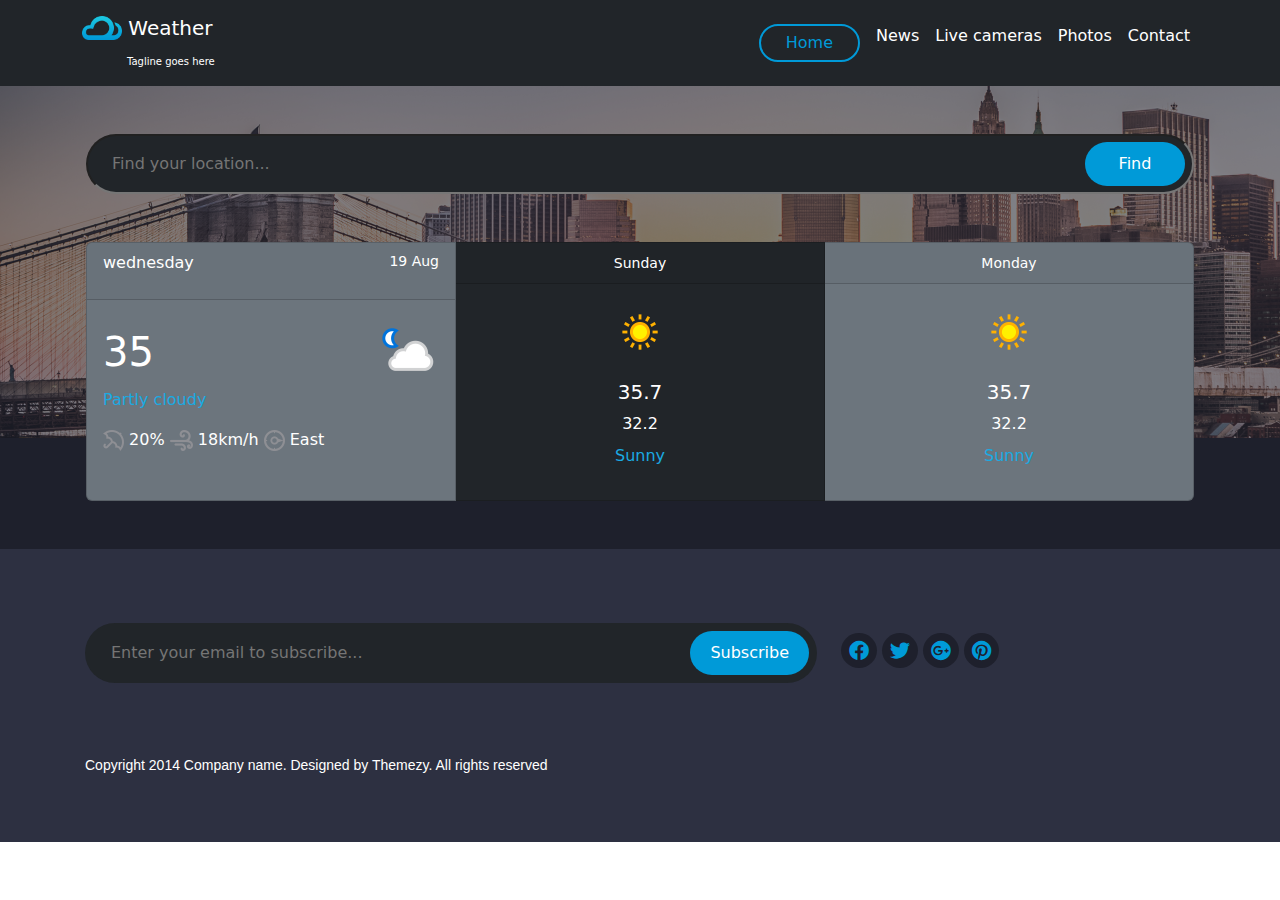
<file: index.html>
<!DOCTYPE html>
<html lang="en">

<head>
    <meta charset="UTF-8">
    <title>Weather</title>
    <meta name="viewport" content="width=device-width, initial-scale=1.0">
    <link rel="stylesheet" href="./css/all.min.css">
    <link rel="stylesheet" href="./css/bootstrap-icons.min.css">
    <link rel="stylesheet" href="./css/bootstrap.min.css">
    <link rel="stylesheet" href="./css/main.css">

</head>

<body>
    <nav class="navbar navbar-expand-lg bg-dark navbar-dark">
        <div class="container">
            <a class="navbar-brand" href="#">
                <img src="./images/logo.png" alt="Logo" width="40" height="24" class="d-inline-block align-text-top">
                Weather
                <br>
                <span class="smallp">Tagline goes here</span>
            </a>
            <button class="navbar-toggler" type="button" data-bs-toggle="collapse"
                data-bs-target="#navbarSupportedContent" aria-controls="navbarSupportedContent" aria-expanded="false"
                aria-label="Toggle navigation">
                <span class="navbar-toggler-icon custom-icon"></span>
            </button>

            <div class="collapse navbar-collapse" id="navbarSupportedContent">
                <ul class="navbar-nav ms-auto mb-2 mb-lg-0 justify-space-between">
                    <li class="nav-item">
                        <a class="nav-link active" aria-current="page" href="#">
                            <button class="btn btn-outline-primary">Home</button>
                        </a>
                    </li>
                    <li class="nav-item-one">
                        <a class="nav-link" href="#">News</a>
                    </li>
                    <li class="nav-item-one">
                        <a class="nav-link" href="#">Live cameras</a>
                    </li>
                    <li class="nav-item-one">
                        <a class="nav-link" href="#">Photos</a>
                    </li>
                    <li class="nav-item-one">
                        <a class="nav-link" href="contact.html">Contact</a>
                    </li>

                </ul>
            </div>
        </div>
    </nav>

    <div id="Home">
        <div class="container px-3 py-5 text-center Find-box">
            <input type="text" class="find w-100 mx-auto rounded-5 py-3 px-4  mb-5 bg-dark text-white"
                placeholder="Find your location..." id="search">
            <input type="button" value="Find" id="submit">
            <div class="row">
                <div class="card-group">
                    <div class="card text-bg-secondary">
                        <div class="card-header d-flex justify-content-between">
                            <p id="Date_name">wednesday</p>
                            <small id="Date_number_month">19 Aug</small>
                        </div>
                        <div class="card-body text-start">
                            <div class="weather-info">
                                <h6 class="card-title" id="today_location"></h6>
                                <div class="weather-info d-flex justify-content-between align-items-center">
                                    <h1 id="today_Temp">35</h1><span class="weather-icon"><img id="today_condition_icon"
                                            src="./images/116.png" alt=""></span>
                                </div>
                                <p class="caption_span fs-6 text-blue" id="condition_text">Partly cloudy
                                <p>
                                <div class="footer-imgs">
                                    <img src="./images/icon-umberella.png" alt="umbrella icon"> 20%
                                    <img src="./images/icon-wind.png" alt=""> 18km/h
                                    <img src="./images/icon-compass.png" alt=""> East
                                </div>

                            </div>
                        </div>

                    </div>

                    <div class="card text-bg-dark">
                        <div class="card-header">
                            <small id="nextDay_name">Sunday</small>
                        </div>
                        <div class="card-body text-start text-center">
                            <img class="pb-3" id="next_condition_icon" src="./images/113.png" alt="">
                            <h5 class="card-title" id="next_max_temp">35.7</h5>
                            <p class="card-title" id="next_min_temp">32.2</p>
                            <p class="caption_span fs-6 text-light-blue" id="next_condition_text">Sunny</p>
                        </div>

                    </div>
                    <div class="card text-bg-secondary">
                        <div class="card-header">
                            <small id="after_nextDay_name">Monday</small>
                        </div>
                        <div class="card-body text-start text-center">
                            <img class="pb-3" id="after_next_condition_icon" src="./images/113.png" alt="">
                            <h5 class="card-title" id="after_next_max_temp">35.7</h5>
                            <p class="card-title" id="after_next_min_temp">32.2</p>
                            <p class="caption_span fs-6 text-light-blue" id="after_next_condition_text">Sunny</p>
                        </div>

                    </div>
                </div>
            </div>

        </div>
    </div>

    <div id="footer">
        <div class="container">
            <div class="row">
                <div class="subscribe_box col-md-8">
                    <input type="text" class="Subscribe w-100 mx-auto rounded-5 py-3 px-4  mb-5 bg-dark text-white mt-4"
                        placeholder="Enter your email to subscribe...">
                    <input type="submit" value="Subscribe">
                </div>
                <div class="col-md-4">
                    <div class="social_icons">
                        <span class="social_icn"><i class="fa-brands fa-facebook fa-lg"></i></span> <span
                            class="social_icn"><i class="fa-brands fa-twitter fa-lg"></i></span> <span
                            class="social_icn"><i class="fa-brands fa-google-plus fa-lg"></i></span> <span
                            class="social_icn"><i class="fa-brands fa-pinterest fa-lg"></i></span>
                    </div>
                </div>
            </div>
            <p class="subscribe_caption text-white mt-4">
                Copyright 2014 Company name. Designed by Themezy. All rights reserved</p>
        </div>

    </div>








    <script src="./js/main.js"></script>
    <script src="./js/bootstrap.bundle.min.js"></script>
</body>

</html>
</file>
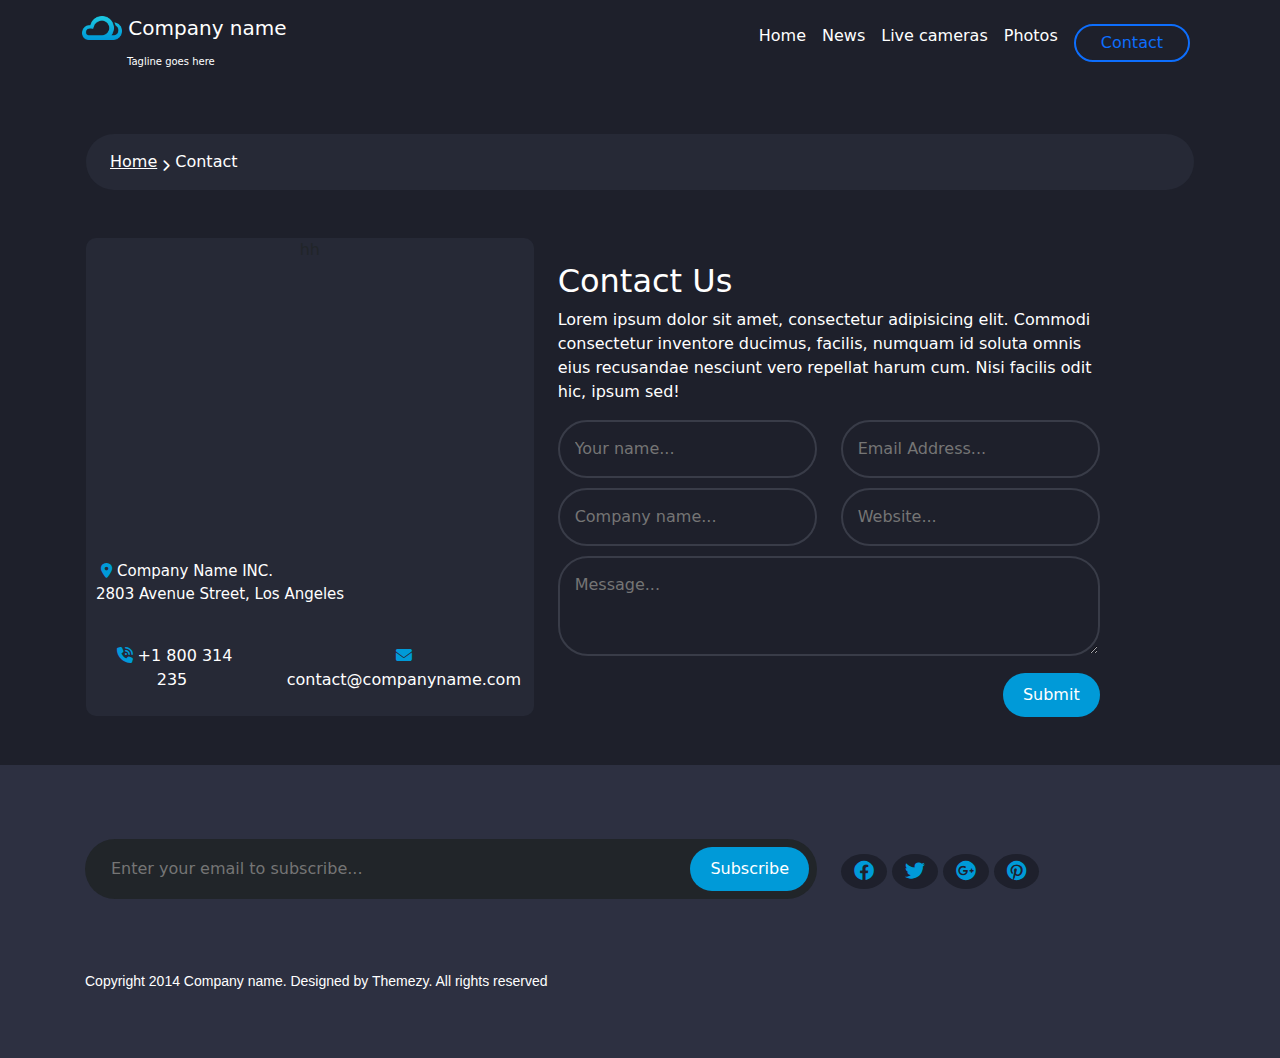
<file: contact.html>
<!DOCTYPE html>
<html lang="en">

<head>
    <meta charset="UTF-8">
    <title>Weather</title>
    <meta name="viewport" content="width=device-width, initial-scale=1.0">
    <link rel="stylesheet" href="./css/all.min.css">
    <link rel="stylesheet" href="./css/bootstrap-icons.min.css">
    <link rel="stylesheet" href="./css/bootstrap.min.css">
    <link rel="stylesheet" href="./css/style.css">

</head>

<body>
    <nav class="navbar navbar-expand-lg  navbar-dark">
        <div class="container">
            <a class="navbar-brand" href="#">
                <img src="./images/logo.png" alt="Logo" width="40" height="24" class="d-inline-block align-text-top">
                Company name
                <br>
                <span class="smallp">Tagline goes here</span>
            </a>
            <button class="navbar-toggler" type="button" data-bs-toggle="collapse"
                data-bs-target="#navbarSupportedContent" aria-controls="navbarSupportedContent" aria-expanded="false"
                aria-label="Toggle navigation">
                <span class="navbar-toggler-icon custom-icon"></span>
            </button>

            <div class="collapse navbar-collapse" id="navbarSupportedContent">
                <ul class="navbar-nav ms-auto mb-2 mb-lg-0 justify-space-between">
                    <li class="nav-item-one">
                        <a class="nav-link" href="index.html">Home</a>
                    </li>
                    <li class="nav-item-one">
                        <a class="nav-link" href="#">News</a>
                    </li>
                    <li class="nav-item-one">
                        <a class="nav-link" href="#">Live cameras</a>
                    </li>
                    <li class="nav-item-one">
                        <a class="nav-link" href="#">Photos</a>
                    </li>
                    <li class="nav-item">
                        <a class="nav-link active"  aria-current="page" href="#">
                            <button class="btn btn-outline-primary">Contact</button>
                        </a>
                    </li>
                    
                </ul>
            </div>
        </div>
    </nav>

    <div id="Home">
        <div class="container px-3 py-5 text-center Find-box">
            <div class="Go w-100 rounded-5 py-3 px-4  mb-5 text-white d-flex">
                <a id="GoHomePage">Home</a> <i class="fa-solid fa-chevron-right fa-xs" style="color: #ffffff;"></i> Contact</div>
            <div class="row">
                <div class="col-md-5">
                    <div class="contact_info">
                        <div class="map">hh</div>
                        <div class="info">
                            <div class="location text-white">
                                <address class="addr text-white me-4"><span class="icons_cont"><i class="fa-solid fa-location-dot"></i></span>Company Name INC. <br>
                                    2803 Avenue Street, Los Angeles</address>
                            </div>
                            <div class="details text-white d-flex">
                                <p class="spacing me-4 ms-2 mb-4"><span class="icons_cont"><i class="fa-solid fa-phone-volume"></i></span>+1 800 314 235</p>
                                <p><span class="icons_cont"><i class="fa-solid fa-envelope"></i></span>contact@companyname.com</p>
                            </div>
                        </div>
                    </div>
                </div>
                <div class="col-md-6 text-white text-start mt-4">
                    <h2>Contact Us</h2>
                    <p class="parag">Lorem ipsum dolor sit amet, consectetur adipisicing elit. Commodi consectetur inventore ducimus, facilis, numquam id soluta omnis eius recusandae nesciunt vero repellat harum cum. Nisi facilis odit hic, ipsum sed!</p>
                    <form action="form_input" class="Form_contact">
                    <div class="row">
                        <div class="col-md-6"><input type="text" placeholder="Your name..."></div>
                        <div class="col-md-6"><input type="text" placeholder="Email Address..."></div>
                    </div>
                    <div class="row">
                        <div class="col-md-6"><input type="text" placeholder="Company name..."></div>
                        <div class="col-md-6"><input type="text" placeholder="Website..."></div>
                    </div>
                    <textarea name="" placeholder="Message..."></textarea>
                    <div class="submit">
                    <button type="submit" class="sub-btn">Submit</button>
                    </div>
                    </form>

                </div>
            </div>
            
        </div>
    </div>

    <div id="footer">
        <div class="container">
            <div class="row">
                <div class="subscribe_box col-md-8">
                    <input type="text" class="Subscribe w-100 mx-auto rounded-5 py-3 px-4  mb-5 bg-dark text-white mt-4"
                        placeholder="Enter your email to subscribe...">
                    <input type="submit" value="Subscribe">
                </div>
                <div class="col-md-4">
                    <div class="social_icons">
                        <span class="social_icn"><i class="fa-brands fa-facebook fa-lg"></i></span> <span
                            class="social_icn"><i class="fa-brands fa-twitter fa-lg"></i></span> <span
                            class="social_icn"><i class="fa-brands fa-google-plus fa-lg"></i></span> <span
                            class="social_icn"><i class="fa-brands fa-pinterest fa-lg"></i></span>
                    </div>
                </div>
            </div>
            <p class="subscribe_caption text-white mt-4">
                Copyright 2014 Company name. Designed by Themezy. All rights reserved</p>
        </div>

    </div>








    <script src="./js/contact.js"></script>
    <script src="./js/bootstrap.bundle.min.js"></script>
</body>

</html>
</file>
<file: css/main.css>
.nav-link {
    color: white;
}
.navbar .navbar-brand,
.navbar .nav-link {
    color: white;
}

.navbar-toggler{
    color:#009ad8;
}
.custom-icon {
    fill: aliceblue;
  }

  .smallp{
    font-size: 10px;
    margin-left: 45px;
    margin-bottom: 10px;
  }
  .btn{
    border-color: #009ad8;
    color: #009ad8;
    border-radius: 30px;
    border: 2px solid;
    padding: 5px 25px;
  }
  .navbar-nav .nav-item-one a:hover{
    border-color: #009ad8;
    color: #009ad8;
    border-radius: 30px;
    border: 2px solid;
    padding: 5px 25px;
  }
  /*****************home*************/
  #Home {
    background-image: url('../images/banner.png');
    background-repeat: no-repeat;
    height: 100%;
    background-color: #1E202C;
    
  }

 .Find-box{
    position: relative;
  }
  .Find-box input[type="button"]{
    position: absolute;
    top: 56px;
    right: 25px;
    width: 100px;
    /*bottom: 5px;
    padding: 0 50px;*/
    border: none;
    background: #009ad8;
    padding: 10px 20px;
    border-radius: 30px;
    color: white;
  }

 #footer{
    background-color: #2d3041;
    
    padding: 50px 0;
    
 }
 .Subscribe{
    border:2px solid transparent;
    border-radius: 30px;
 }
 .social_icons{
    margin-top: 40px;
 }
 .social_icn{
    background-color: #1E202C;
    color: #009ad8;
    border: 50% 50% 1px solid ;
    border-radius:50% 50%;
    padding: 8px; 
    cursor: pointer; 
    transition: all 0.5s ease;
 }
 .social_icn:hover{
    background-color: #009ad8;
    color: white;
 }
 .subscribe_box {
    position: relative;
    /*margin-top: 90px;*/
}
 .subscribe_box input[type="submit"] {
    position: absolute;
    right: 20px;
    top: 32px;
    /*bottom: 5px;*/
    border: none;
    background: #009ad8;
    padding: 10px 20px;
    border-radius: 30px;
    color: white;
}
#footer .container{

        margin-right: auto;
        margin-left: auto;
        padding-left: 15px;
        padding-right: 15px;
}
.subscribe_caption{
    color: #bfc1c8;
    font-family: "Roboto", "Open Sans", sans-serif;
    font-size: 14px;
    font-weight: 300;
    line-height: 1.5;
}


.caption_span{
  color:#1aaae2;
}
</file>
<file: css/style.css>
.nav-link {
    color: white;
}
.navbar .navbar-brand,
.navbar .nav-link {
    color: white;
}
.Go{
  background-color: #262936;
}
.navbar-toggler{
    color:#009ad8;
}
.custom-icon {
    fill: aliceblue;
  }

  .smallp{
    font-size: 10px;
    margin-left: 45px;
    margin-bottom: 10px;
  }
  .btn{
    border-color: #009ad8;
    border-radius: 30px;
    border: 2px solid;
    padding: 5px 25px;
  }
  .navbar-nav .nav-item-one a:hover{
    border-color: #009ad8;
    color: #009ad8;
    border-radius: 30px;
    border: 2px solid;
    padding: 5px 25px;
  }

  .find{
    border:2px solid transparent;
    border-radius: 30px;

  }

  /*********home******/
 body{
    background-color: #1e202b;
 }
 #GoHomePage{
  text-decoration: underline;
  cursor: pointer;
 }
 i{
  margin-top: 10px;
  padding: 5px;
 }



 /*******contact infooo*******/
 .info{
  background-color: #262936;
  border-bottom-left-radius: 10px;
  border-bottom-right-radius: 10px;
 }

.map{
  background-color:#262936;
  height: 300px;
  border-top-left-radius: 10px;
  border-top-right-radius: 10px;
}
.addr{
  font-size: 15px;
  font-style: normal;
  text-align: start;
  padding: 10px;
}

.info .icons_cont{
  color: #009ad8;
}

.Form_contact input:not([type="submit"]), .Form_contact textarea {
  width: 100%;
  padding: 15px;
  margin-bottom: 10px;
  color: white;
  border: 2px solid #393c48;
  border-radius: 30px;
  background: transparent;
  
}
.Form_contact textarea{
  height: 100px;
}
.Form_contact .submit{
  text-align: right;
  
}
.sub-btn{
  border: none;
    background: #009ad8;
    padding: 10px 20px;
    border-radius: 30px;
    color: white;
}


/*******fooooter******/
#footer{
  background-color: #2d3041;
  
  padding: 50px 0;
  
}
.Subscribe{
  border:2px solid transparent;
  border-radius: 30px;
}
.social_icons{
  margin-top: 40px;
}
.social_icn{
  background-color: #1E202C;
  color: #009ad8;
  border: 30% 30% 1px solid ;
  border-radius:50% 50%;
  padding: 8px; 
  cursor: pointer; 
  transition: all 0.5s ease;
}
.social_icn:hover{
  background-color: #009ad8;
  color: white;
}
.subscribe_box {
  position: relative;
  /*margin-top: 90px;*/
}
.subscribe_box input[type="submit"] {
  position: absolute;
  right: 20px;
  top: 32px;
  /*bottom: 5px;*/
  border: none;
  background: #009ad8;
  padding: 10px 20px;
  border-radius: 30px;
  color: white;
}
#footer .container{

      margin-right: auto;
      margin-left: auto;
      padding-left: 15px;
      padding-right: 15px;
}
.subscribe_caption{
  color: #bfc1c8;
  font-family: "Roboto", "Open Sans", sans-serif;
  font-size: 14px;
  font-weight: 300;
  line-height: 1.5;
}
</file>
